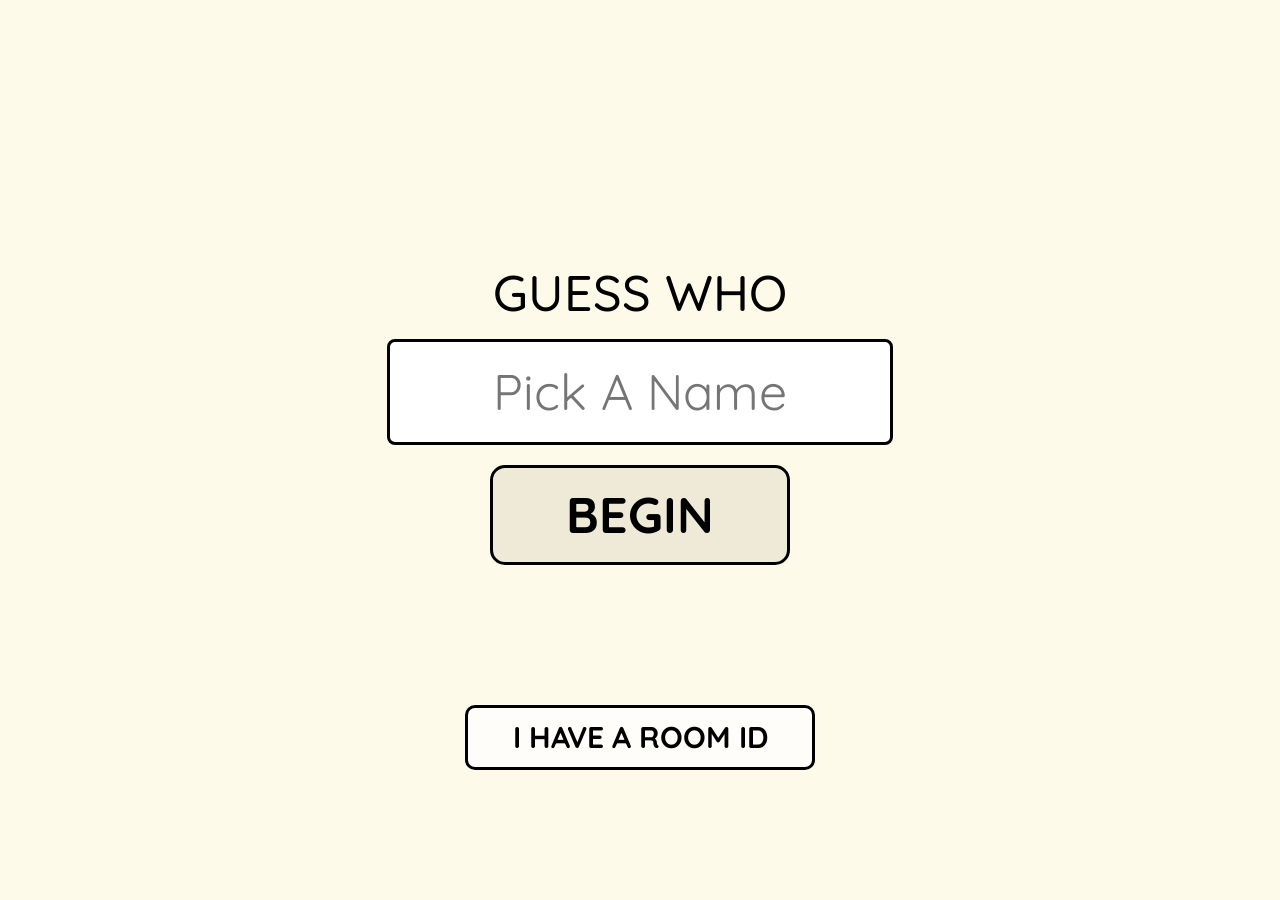
<file: index.html>
<!DOCTYPE html>
<html lang="en">
<head>
    <meta charset="UTF-8">
    <meta name="viewport" content="width=device-width, initial-scale=1.0">
    <script src="/script.js" defer></script>
    <link rel="stylesheet" href="style.css">
    <link rel="preconnect" href="https://fonts.googleapis.com">
    <link rel="preconnect" href="https://fonts.gstatic.com" crossorigin>
    <link href="https://fonts.googleapis.com/css2?family=Quicksand:wght@400;500;600;700;800;900&display=swap" rel="stylesheet">

    <title>GUESS WHO</title>
</head>
<body>
    <section id="start-page">
        <p style="font-size: 50px; font-weight: 500;">GUESS WHO</p>
        <input type="" name="" class="input-field" id="input-username" placeholder="Pick A Name">
        <input type="" name="" class="input-field" id="input-room" style="display:none" placeholder="Room">
        <!-- <p>* Not Required</p> -->

        <button id="begin-button">BEGIN</button>
        <button id="room-button">I HAVE A ROOM ID</button>

    </section>


</body>
</html>
</file>
<file: style.css>
* {

    margin: 0;
    padding: 0;
    font-family: 'Quicksand', sans-serif;
    background-color: #fefae9;

}

body {
    height: 100vh;
    display: flex;
    flex-direction: column;
    justify-content: center;
    align-items: center;
}

#start-page {
    height: 100%;

    display: flex;
    flex-direction: column;
    align-items: center;
    justify-content: center;
    /* margin-bottom: 100px; */
    gap: 15px;

}

.input-field {
    width: 500px;
    height: 100px;
    font-size: 50px;
    text-align: center;
    border-radius: 8px;
    border: none;
    border: 3px solid #000000;
    background-color: white;



}

#input-room {
    border: 3px solid red;

}

#begin-button {
    width: 300px;
    height: 100px;
    font-size: 50px;
    font-weight: 900;
    border: none;
    background-color: #EEEAD7;
    border-radius: 15px;
    border: 3px #000000 solid;


    transform: translateY(5px);
}


#room-button {
    display: block;
    width: 350px;
    height: 65px;
    font-size: 30px;
    font-weight: 900;
    border: none;
    color: white;

    border-radius: 10px;
    background-color: rgba(255, 255, 255, 0.732);
    color: black;
    border: 3px #000000 solid;

    transform: translateY(130px);

}

#begin-button:hover {
    background-color: rgb(25, 25, 25);
    color: white;
    transition: background-color 0.3s ease;
}

#room-button:hover {

    background-color: rgb(25, 25, 25);
    color: white;

    transition: background-color 0.3s ease;
}

.img-container {
    user-select: none;
    -webkit-user-drag: none;
    pointer-events: none;

    display: flex;
    flex-direction: row;
    gap: 20px;
    justify-content: center;
}

.character-img-container {

    display: flex;
    flex-direction: column;

}

.player-label {
    text-align: center;
    font-size: 50px;
    font-weight: 500;
    color: black;
    background-color: white;
    border-radius: 5px;
    margin-top: 20px;
    border: 2px solid black;
}

#you-text {
    text-align: center;
    font-size: 50px;
    font-weight: 500;
    color: black;
    background-color: black;
    border-radius: 5px;
    color: white;
    margin-top: 20px;
    border: 2px solid black;
}

.character-img {
    width: 300px;
    max-width: 300px;
    aspect-ratio: 9 / 15;
    object-fit: cover;
    object-position: center top;
    border-radius: 25px;
    /* box-shadow: 10px 0px 3px rgba(0,0,0,1); */
    transition: transform 0.5s ease-out;
    transform-origin: center;
    border: 5px solid black;
}

#players-img {
    border: none;
    outline: 5px solid black;
    outline-offset: 6px;
    image-rendering: pixelated;
    margin-top: 10px;


}

#loading-screen {
    position: fixed;
    inset: 0;
    display: flex;
    justify-content: center;
    align-items: center;
    font-size: 30px;
    z-index: 9999;
}
</file>
